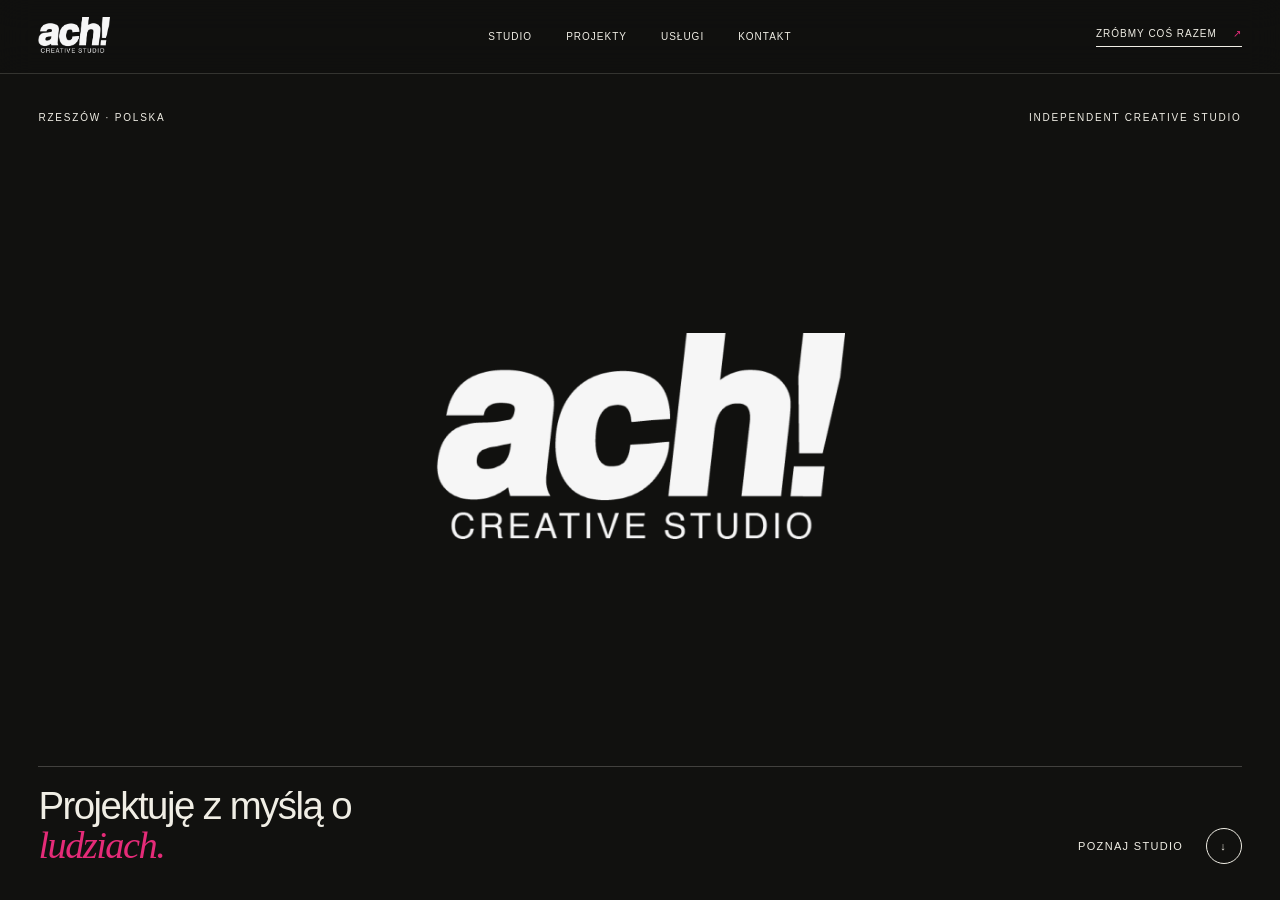
<file: index.html>
<!DOCTYPE html><html lang="pl"><head><meta charSet="utf-8"/><meta name="viewport" content="width=device-width, initial-scale=1"/><link rel="preload" href="/brand/ach-logo.png" as="image"/><link rel="preload" href="/portfolio/hero-irish-merch.jpg" as="image"/><link rel="preload" href="/portfolio/hero-irish-bar.jpg" as="image"/><link rel="preload" href="/portfolio/hero-irish-neon.jpg" as="image"/><link rel="preload" href="/portfolio/hero-irish-team.jpg" as="image"/><link rel="preload" href="/portfolio/hero-irish-fire.jpg" as="image"/><link rel="preload" href="/portfolio/hero-irish-garden.jpg" as="image"/><link rel="stylesheet" href="/_next/static/css/index.D3R-oo46.css" data-rsc-css-href="/_next/static/css/index.D3R-oo46.css" data-precedence="vite-rsc/importer-resources"/><title>ACH! Creative Studio — Branding, Print, Digital</title><meta name="description" content="Niezależne studio kreatywne z Rzeszowa. Branding, print, digital i social media projektowane z myślą o ludziach."/><link rel="shortcut icon" href="/favicon.svg"/><link rel="icon" href="/favicon.svg"/>
</head><body><main><nav class="nav" aria-label="Główna nawigacja"><a class="brand" href="#start" aria-label="ACH! Creative Studio — strona główna"><img src="/brand/ach-logo.png" alt="ACH! Creative Studio"/></a><div class="nav-links"><a href="#studio">Studio</a><a href="#projekty">Projekty</a><a href="#uslugi">Usługi</a><a href="#kontakt">Kontakt</a></div><a class="nav-cta" href="#kontakt">Zróbmy coś razem <span>↗</span></a></nav><section class="hero" id="start"><div class="hero-scenes"><div class="scene scene-1"><img src="/portfolio/hero-irish-merch.jpg" alt="Merch zaprojektowany dla Irish Pub"/></div><div class="scene scene-2"><img src="/portfolio/hero-irish-bar.jpg" alt="Bar Irish Pub podczas pracy"/></div><div class="scene scene-3"><img src="/portfolio/hero-irish-neon.jpg" alt="Wieczór w ogrodzie Irish Pub"/></div><div class="scene scene-4"><img src="/portfolio/hero-irish-team.jpg" alt="Zespół Irish Pub za barem"/></div><div class="scene scene-5"><img src="/portfolio/hero-irish-fire.jpg" alt="Dynamiczne ujęcie z kuchni Irish Pub"/></div><div class="scene scene-6"><img src="/portfolio/hero-irish-garden.jpg" alt="Ogród Irish Pub"/></div></div><div class="eyebrow"><span>Rzeszów · Polska</span><span>Independent creative studio</span></div><div class="hero-logo"><img src="/brand/ach-logo.png" alt="ACH! Creative Studio"/></div><div class="hero-bottom"><p>Projektuję z myślą<br/>o <em>ludziach.</em></p><a href="#studio" class="scroll-link">Poznaj studio <span>↓</span></a></div></section><section class="intro section" id="studio"><p class="section-label">O studio</p><div><h1>Pomagam markom znaleźć ich <em>własny język</em> — i zamienić go w wyrazisty design.</h1><p class="intro-note">ACH! to niezależne studio kreatywne. Łączę pomysł, strategię i formę, żeby tworzyć rzeczy piękne, użyteczne i prawdziwie Twoje.</p></div></section><section class="manifesto"><div class="ticker" aria-hidden="true"><span>BIG IDEAS · HUMAN TOUCH · BOLD DESIGN · </span><span>BIG IDEAS · HUMAN TOUCH · BOLD DESIGN · </span></div></section><section class="work section" id="projekty"><div class="section-heading"><div><p class="section-label">Wybrane realizacje</p><p class="section-subtitle">Branding, fotografia i komunikacja stworzone dla marek, z którymi pracuję.</p></div><p class="section-count">(03)</p></div><div class="catalogue-bar"><span class="catalogue-dot"><i></i><i></i><i></i></span><p>Katalog projektów</p><p>Przesuń, żeby oglądać <b>→</b></p></div><div class="projects"><a class="project" href="/projects/irish-summertime" aria-label="Zobacz galerię projektu Irish Pub — Summertime"><div class="project-art"><img src="/portfolio/hero-irish-merch.jpg" alt="Irish Pub — Summertime — realizacja ACH Creative Studio" loading="lazy"/></div><div class="project-meta"><h2>Irish Pub — Summertime</h2><p>Art direction · Merch · Social media</p><span>Galeria ↗</span></div></a><a class="project" href="/projects/croccante" aria-label="Zobacz galerię projektu Croccante"><div class="project-art"><img src="/portfolio/croccante-cover.jpg" alt="Croccante — realizacja ACH Creative Studio" loading="lazy"/></div><div class="project-meta"><h2>Croccante</h2><p>Branding · Social media · Foto</p><span>Galeria ↗</span></div></a><a class="project" href="/projects/irish-social" aria-label="Zobacz galerię projektu Irish Pub — Social"><div class="project-art"><img src="/portfolio/hero-irish-neon.jpg" alt="Irish Pub — Social — realizacja ACH Creative Studio" loading="lazy"/></div><div class="project-meta"><h2>Irish Pub — Social</h2><p>Fotografia · Content · Creative direction</p><span>Galeria ↗</span></div></a></div></section><section class="services section" id="uslugi"><div class="services-head"><p class="section-label">Co mogę dla Ciebie zrobić</p><h2>Od pierwszej myśli<br/>do ostatniego <em>detalu.</em></h2></div><div class="services-list"><article class="service"><span>01</span><h3>Branding</h3><p>Strategiczne identyfikacje, które mają charakter i dobrze pracują na markę.</p></article><article class="service"><span>02</span><h3>Print</h3><p>Materiały drukowane dopracowane od pierwszego szkicu aż po produkcję.</p></article><article class="service"><span>03</span><h3>Digital</h3><p>Strony i komunikacja cyfrowa, które są proste, czytelne i zapamiętywalne.</p></article><article class="service"><span>04</span><h3>Social media</h3><p>Spójne systemy wizualne, dzięki którym marka mówi własnym głosem.</p></article></div></section><footer id="kontakt"><div class="footer-top"><p>Masz pomysł?</p><span>Porozmawiajmy.</span></div><h2 class="contact-heading">Zróbmy coś<br/><em>fajnego.</em></h2><div class="contact-grid"><form class="contact-form" action="https://formsubmit.co/kontakt@achcreativestudio.pl" method="POST"><input type="hidden" name="_subject" value="Nowe zapytanie ze strony ACH! Creative Studio"/><input type="hidden" name="_template" value="table"/><input class="form-honey" type="text" tabindex="-1" autoComplete="off" name="_honey"/><label><span>Imię / firma</span><input type="text" autoComplete="name" placeholder="Jak mam się do Ciebie zwracać?" required="" name="name"/></label><label><span>E-mail</span><input type="email" autoComplete="email" placeholder="twój@email.pl" required="" name="email"/></label><div class="form-row"><label><span>Rodzaj projektu</span><select name="project"><option value="" disabled="" selected="">Wybierz</option><option>Branding</option><option>Print</option><option>Digital</option><option>Social media</option><option>Inny</option></select></label><label><span>Orientacyjny budżet</span><select name="budget"><option value="" disabled="" selected="">Wybierz</option><option>do 5 tys. zł</option><option>5–10 tys. zł</option><option>10–20 tys. zł</option><option>powyżej 20 tys. zł</option><option>Jeszcze nie wiem</option></select></label></div><label><span>Wiadomość</span><textarea name="message" rows="5" placeholder="Napisz kilka słów o projekcie, terminie i tym, czego potrzebujesz." required=""></textarea></label><div class="form-submit"><p>Odpowiem najszybciej, jak to możliwe.</p><button type="submit">Wyślij zapytanie <span>↗</span></button></div></form><aside class="contact-direct"><p class="section-label">Wolisz bezpośrednio?</p><a href="mailto:kontakt@achcreativestudio.pl">kontakt@achcreativestudio.pl</a><a href="https://www.instagram.com/achcreativestudio/" target="_blank" rel="noreferrer">Instagram ↗</a><p>Rzeszów · współpraca w całej Polsce</p></aside></div><div class="footer-bottom"><p>ACH! Creative Studio</p><p>Rzeszów, Polska</p><a href="https://www.instagram.com/achcreativestudio/" target="_blank" rel="noreferrer">Instagram ↗</a><p>© 2026</p></div></footer></main><script src="/cms-site.js"></script><script src="/cms-projects.js"></script></body></html>
</file>
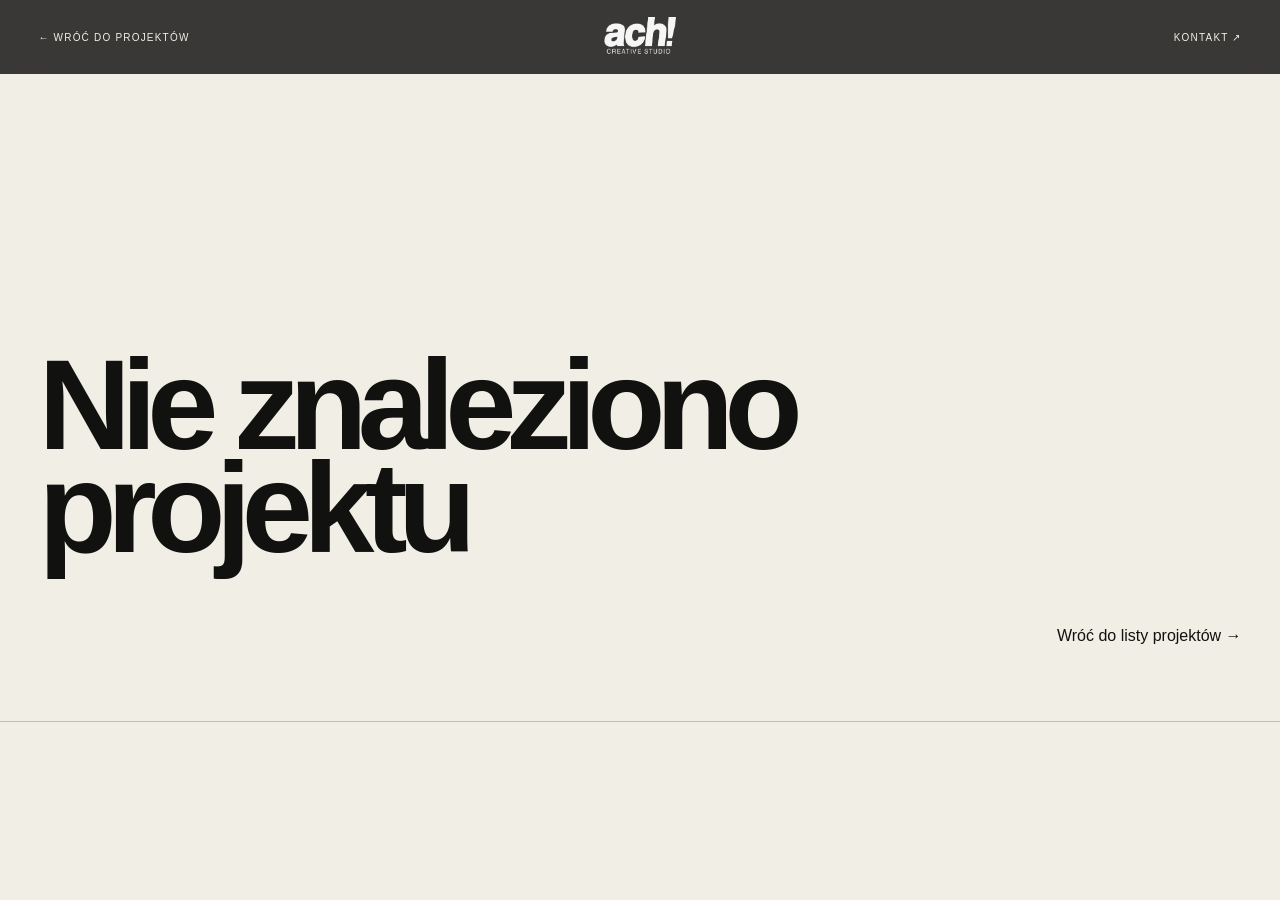
<file: project/index.html>
<!DOCTYPE html>
<html lang="pl"><head><meta charset="utf-8"><meta name="viewport" content="width=device-width,initial-scale=1"><title>Projekt — ACH! Creative Studio</title><meta name="description" content="Galeria projektu ACH! Creative Studio"><link rel="icon" href="/favicon.svg"><link rel="stylesheet" href="/_next/static/css/index.D3R-oo46.css"></head>
<body><main class="gallery-page"><nav class="gallery-nav"><a href="/#projekty">← Wróć do projektów</a><a class="gallery-brand" href="/" aria-label="ACH! Creative Studio — strona główna"><img src="/brand/ach-logo.png" alt="ACH! Creative Studio"></a><a href="/#kontakt">Kontakt ↗</a></nav><header class="gallery-hero"><p id="project-type"></p><h1 id="project-title">Projekt</h1><p class="gallery-intro" id="project-intro"></p></header><section class="gallery-grid" id="project-gallery" aria-label="Galeria projektu"></section><footer class="gallery-footer"><a href="/#projekty">← Wszystkie projekty</a><a href="/#kontakt">Zróbmy coś fajnego ↗</a></footer></main><script src="/project/project.js"></script></body></html>
</file>
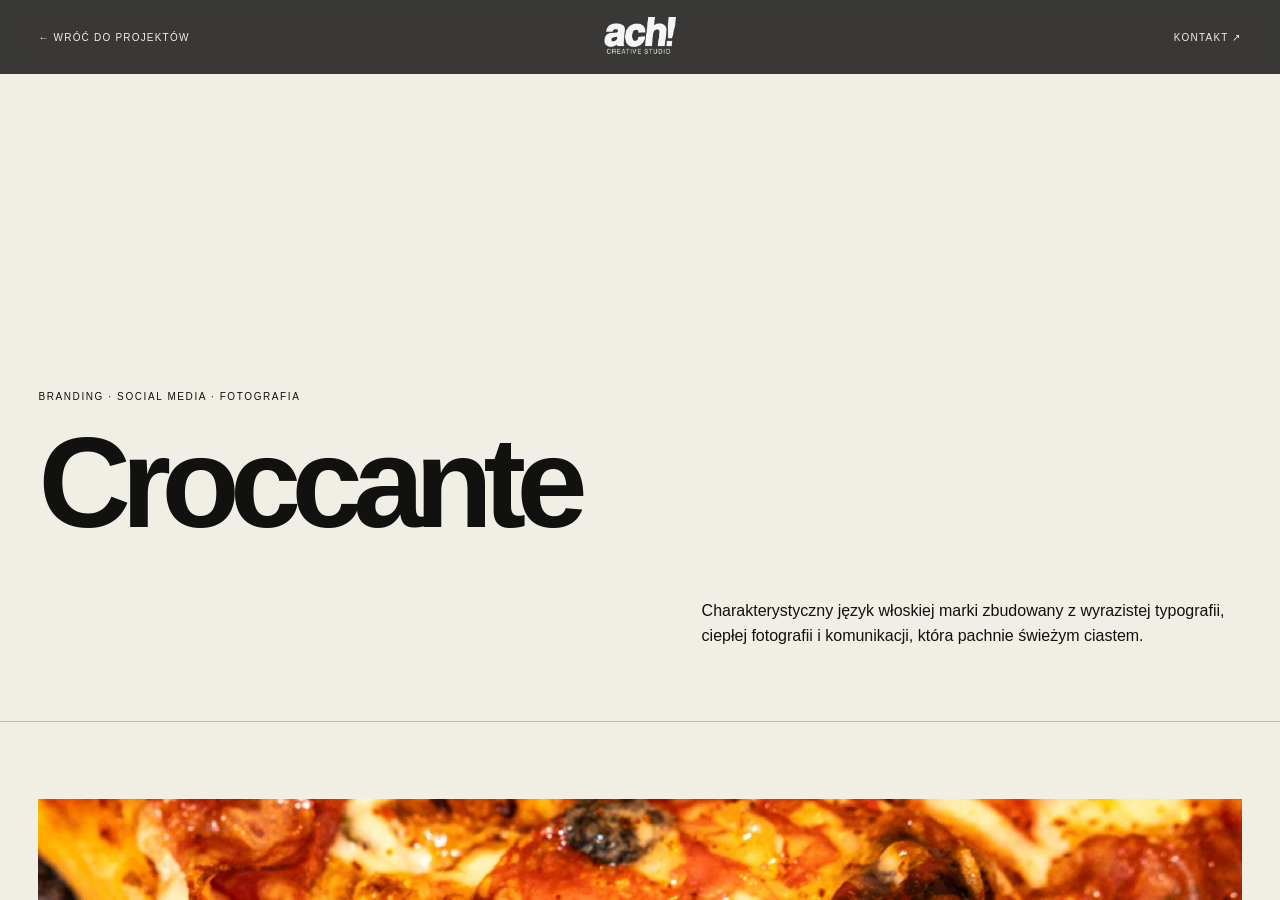
<file: projects/croccante/index.html>
<!DOCTYPE html><html lang="pl"><head><meta charSet="utf-8"/><meta name="viewport" content="width=device-width, initial-scale=1"/><link rel="preload" href="/brand/ach-logo.png" as="image"/><link rel="preload" href="/portfolio/croccante-cover.jpg" as="image"/><link rel="preload" href="/portfolio/croccante-process-01.jpg" as="image"/><link rel="stylesheet" href="/_next/static/css/index.D3R-oo46.css" data-rsc-css-href="/_next/static/css/index.D3R-oo46.css" data-precedence="vite-rsc/importer-resources"/><title>ACH! Creative Studio — Branding, Print, Digital</title><meta name="description" content="Niezależne studio kreatywne z Rzeszowa. Branding, print, digital i social media projektowane z myślą o ludziach."/><link rel="shortcut icon" href="/favicon.svg"/><link rel="icon" href="/favicon.svg"/>
</head><body><main class="gallery-page"><nav class="gallery-nav"><a href="/#projekty">← Wróć do projektów</a><a class="gallery-brand" href="/" aria-label="ACH! Creative Studio — strona główna"><img src="/brand/ach-logo.png" alt="ACH! Creative Studio"/></a><a href="/#kontakt">Kontakt ↗</a></nav><header class="gallery-hero"><p>Branding · Social media · Fotografia</p><h1>Croccante</h1><p class="gallery-intro">Charakterystyczny język włoskiej marki zbudowany z wyrazistej typografii, ciepłej fotografii i komunikacji, która pachnie świeżym ciastem.</p></header><section class="gallery-grid" aria-label="Galeria projektu Croccante"><figure class="gallery-wide"><img src="/portfolio/croccante-cover.jpg" alt="Projekt komunikacji wizualnej Croccante" loading="eager"/><figcaption>0<!-- -->1<!-- --> / <!-- -->04</figcaption></figure><figure class=""><img src="/portfolio/croccante-process-01.jpg" alt="Proces przygotowania pizzy Croccante" loading="eager"/><figcaption>0<!-- -->2<!-- --> / <!-- -->04</figcaption></figure><figure class=""><img src="/portfolio/croccante-process-02.jpg" alt="Materiały marki Croccante" loading="lazy"/><figcaption>0<!-- -->3<!-- --> / <!-- -->04</figcaption></figure><figure class=""><img src="/portfolio/croccante-process-03.jpg" alt="Detal pracy nad pizzą Croccante" loading="lazy"/><figcaption>0<!-- -->4<!-- --> / <!-- -->04</figcaption></figure></section><footer class="gallery-footer"><a href="/#projekty">← Wszystkie projekty</a><a href="/#kontakt">Zróbmy coś fajnego ↗</a></footer></main></body></html>
</file>
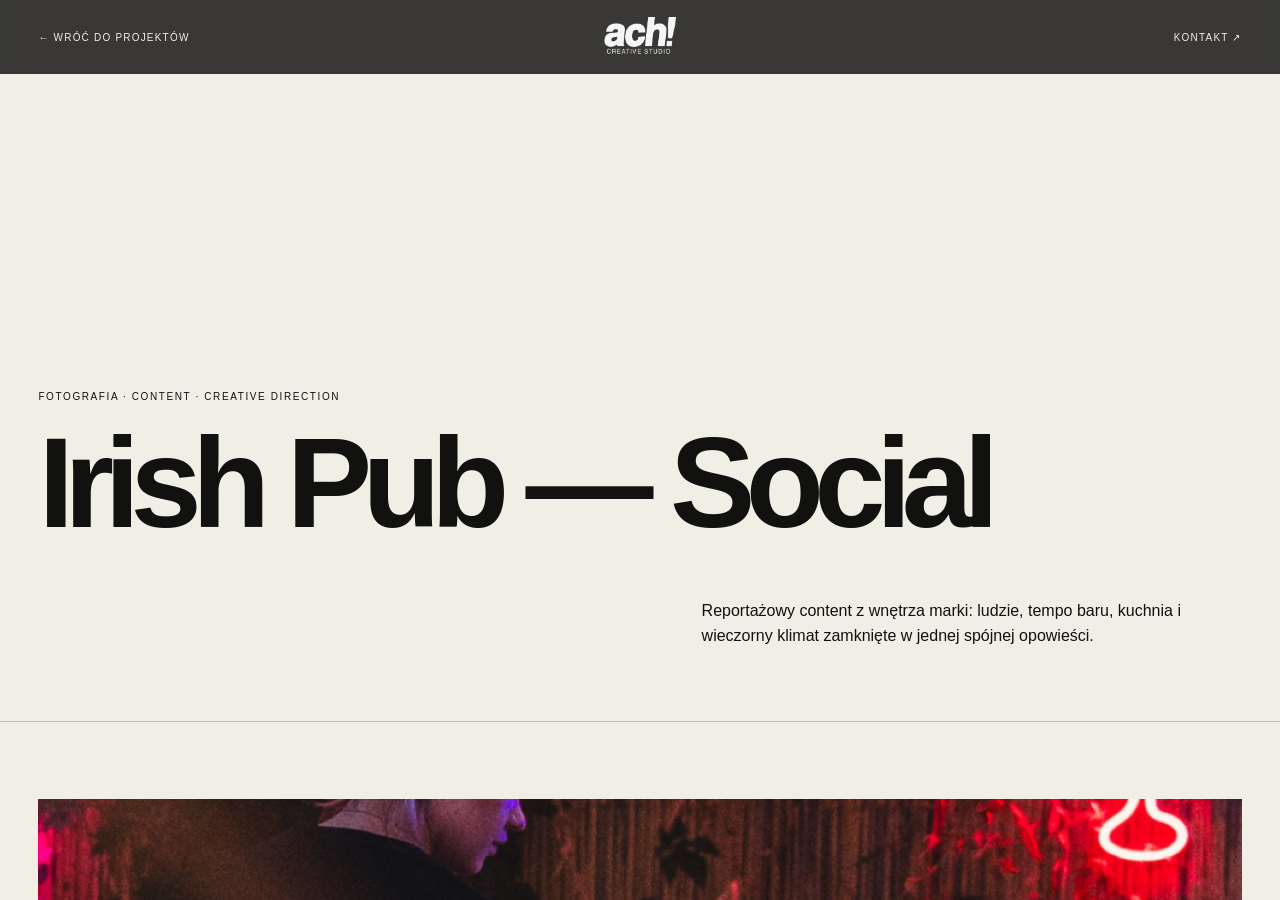
<file: projects/irish-social/index.html>
<!DOCTYPE html><html lang="pl"><head><meta charSet="utf-8"/><meta name="viewport" content="width=device-width, initial-scale=1"/><link rel="preload" href="/brand/ach-logo.png" as="image"/><link rel="preload" href="/portfolio/hero-irish-neon.jpg" as="image"/><link rel="preload" href="/portfolio/hero-irish-bar.jpg" as="image"/><link rel="stylesheet" href="/_next/static/css/index.D3R-oo46.css" data-rsc-css-href="/_next/static/css/index.D3R-oo46.css" data-precedence="vite-rsc/importer-resources"/><title>ACH! Creative Studio — Branding, Print, Digital</title><meta name="description" content="Niezależne studio kreatywne z Rzeszowa. Branding, print, digital i social media projektowane z myślą o ludziach."/><link rel="shortcut icon" href="/favicon.svg"/><link rel="icon" href="/favicon.svg"/>
</head><body><main class="gallery-page"><nav class="gallery-nav"><a href="/#projekty">← Wróć do projektów</a><a class="gallery-brand" href="/" aria-label="ACH! Creative Studio — strona główna"><img src="/brand/ach-logo.png" alt="ACH! Creative Studio"/></a><a href="/#kontakt">Kontakt ↗</a></nav><header class="gallery-hero"><p>Fotografia · Content · Creative direction</p><h1>Irish Pub — Social</h1><p class="gallery-intro">Reportażowy content z wnętrza marki: ludzie, tempo baru, kuchnia i wieczorny klimat zamknięte w jednej spójnej opowieści.</p></header><section class="gallery-grid" aria-label="Galeria projektu Irish Pub — Social"><figure class="gallery-wide"><img src="/portfolio/hero-irish-neon.jpg" alt="Wieczór w ogrodzie Irish Pub" loading="eager"/><figcaption>0<!-- -->1<!-- --> / <!-- -->06</figcaption></figure><figure class=""><img src="/portfolio/hero-irish-bar.jpg" alt="Przygotowanie drinków za barem Irish Pub" loading="eager"/><figcaption>0<!-- -->2<!-- --> / <!-- -->06</figcaption></figure><figure class=""><img src="/portfolio/hero-irish-team.jpg" alt="Zespół Irish Pub podczas pracy" loading="lazy"/><figcaption>0<!-- -->3<!-- --> / <!-- -->06</figcaption></figure><figure class=""><img src="/portfolio/hero-irish-fire.jpg" alt="Dynamiczne ujęcie z kuchni Irish Pub" loading="lazy"/><figcaption>0<!-- -->4<!-- --> / <!-- -->06</figcaption></figure><figure class=""><img src="/portfolio/hero-irish-garden.jpg" alt="Goście w ogrodzie Irish Pub" loading="lazy"/><figcaption>0<!-- -->5<!-- --> / <!-- -->06</figcaption></figure><figure class="gallery-wide"><img src="/portfolio/hero-irish-merch.jpg" alt="Merch Irish Pub w naturalnym użyciu" loading="lazy"/><figcaption>0<!-- -->6<!-- --> / <!-- -->06</figcaption></figure></section><footer class="gallery-footer"><a href="/#projekty">← Wszystkie projekty</a><a href="/#kontakt">Zróbmy coś fajnego ↗</a></footer></main></body></html>
</file>
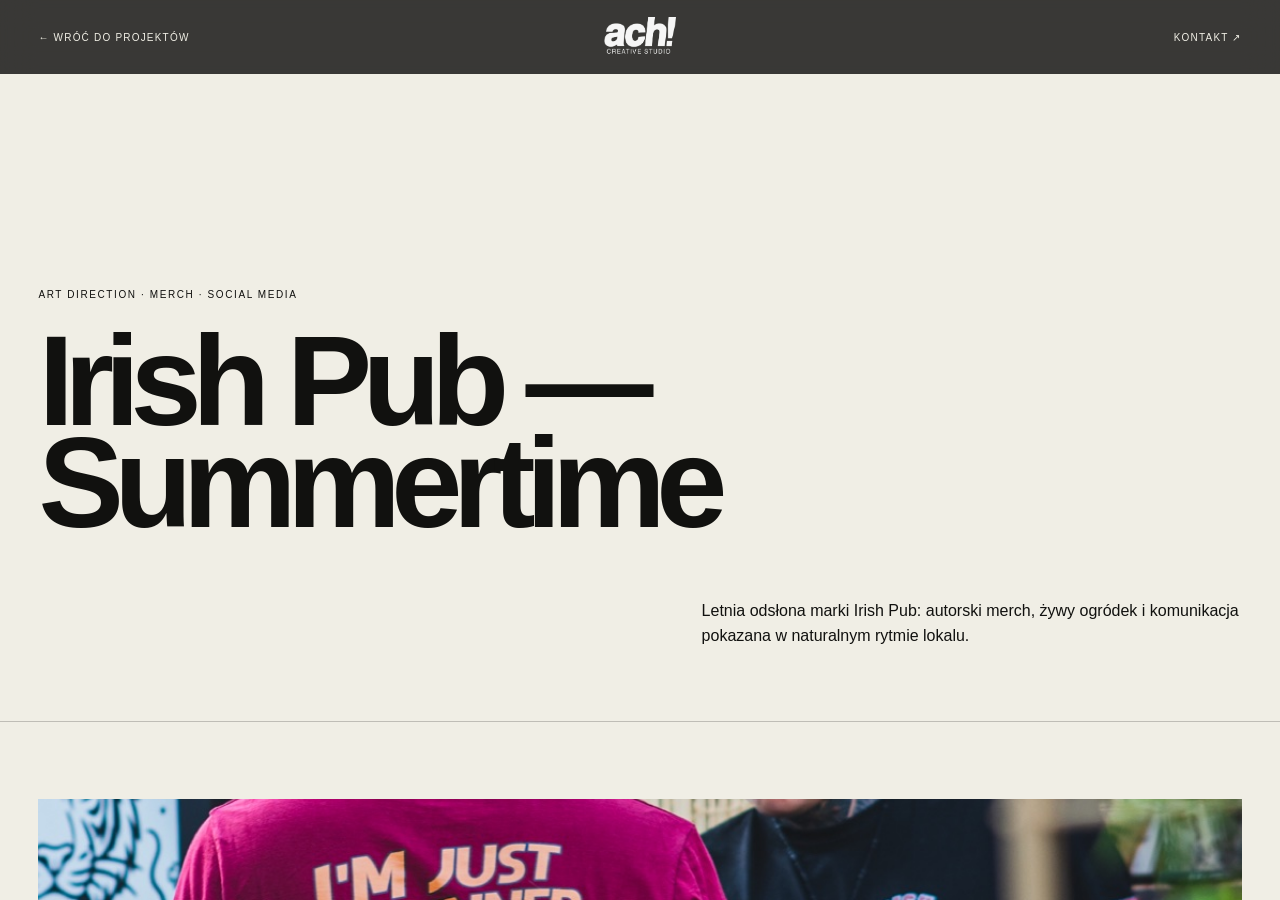
<file: projects/irish-summertime/index.html>
<!DOCTYPE html><html lang="pl"><head><meta charSet="utf-8"/><meta name="viewport" content="width=device-width, initial-scale=1"/><link rel="preload" href="/brand/ach-logo.png" as="image"/><link rel="preload" href="/portfolio/hero-irish-merch.jpg" as="image"/><link rel="preload" href="/portfolio/irish-cover.jpg" as="image"/><link rel="stylesheet" href="/_next/static/css/index.D3R-oo46.css" data-rsc-css-href="/_next/static/css/index.D3R-oo46.css" data-precedence="vite-rsc/importer-resources"/><title>ACH! Creative Studio — Branding, Print, Digital</title><meta name="description" content="Niezależne studio kreatywne z Rzeszowa. Branding, print, digital i social media projektowane z myślą o ludziach."/><link rel="shortcut icon" href="/favicon.svg"/><link rel="icon" href="/favicon.svg"/>
</head><body><main class="gallery-page"><nav class="gallery-nav"><a href="/#projekty">← Wróć do projektów</a><a class="gallery-brand" href="/" aria-label="ACH! Creative Studio — strona główna"><img src="/brand/ach-logo.png" alt="ACH! Creative Studio"/></a><a href="/#kontakt">Kontakt ↗</a></nav><header class="gallery-hero"><p>Art direction · Merch · Social media</p><h1>Irish Pub — Summertime</h1><p class="gallery-intro">Letnia odsłona marki Irish Pub: autorski merch, żywy ogródek i komunikacja pokazana w naturalnym rytmie lokalu.</p></header><section class="gallery-grid" aria-label="Galeria projektu Irish Pub — Summertime"><figure class="gallery-wide"><img src="/portfolio/hero-irish-merch.jpg" alt="Koszulka Irish Pub z autorską ilustracją" loading="eager"/><figcaption>0<!-- -->1<!-- --> / <!-- -->06</figcaption></figure><figure class=""><img src="/portfolio/irish-cover.jpg" alt="Sesja letniej kolekcji Irish Pub" loading="eager"/><figcaption>0<!-- -->2<!-- --> / <!-- -->06</figcaption></figure><figure class=""><img src="/portfolio/irish-detail.jpg" alt="Detal nadruku na koszulce Irish Pub" loading="lazy"/><figcaption>0<!-- -->3<!-- --> / <!-- -->06</figcaption></figure><figure class=""><img src="/portfolio/hero-irish-garden.jpg" alt="Ogródek Irish Pub" loading="lazy"/><figcaption>0<!-- -->4<!-- --> / <!-- -->06</figcaption></figure><figure class=""><img src="/portfolio/irish-staff.jpg" alt="Zespół Irish Pub w zaprojektowanym merchu" loading="lazy"/><figcaption>0<!-- -->5<!-- --> / <!-- -->06</figcaption></figure><figure class="gallery-wide"><img src="/portfolio/hero-irish-neon.jpg" alt="Wieczorna atmosfera Irish Pub" loading="lazy"/><figcaption>0<!-- -->6<!-- --> / <!-- -->06</figcaption></figure></section><footer class="gallery-footer"><a href="/#projekty">← Wszystkie projekty</a><a href="/#kontakt">Zróbmy coś fajnego ↗</a></footer></main></body></html>
</file>
<file: _next/static/css/index.D3R-oo46.css>
/*! tailwindcss v4.2.1 | MIT License | https://tailwindcss.com */
@layer theme{:root,:host{--font-sans:ui-sans-serif, system-ui, sans-serif, "Apple Color Emoji", "Segoe UI Emoji", "Segoe UI Symbol", "Noto Color Emoji";--font-mono:ui-monospace, SFMono-Regular, Menlo, Monaco, Consolas, "Liberation Mono", "Courier New", monospace;--spacing:.25rem;--default-font-family:var(--font-sans);--default-mono-font-family:var(--font-mono)}}@layer base{*,:after,:before{box-sizing:border-box;border:0 solid;margin:0;padding:0}::backdrop{box-sizing:border-box;border:0 solid;margin:0;padding:0}::file-selector-button{box-sizing:border-box;border:0 solid;margin:0;padding:0}html,:host{-webkit-text-size-adjust:100%;tab-size:4;line-height:1.5;font-family:var(--default-font-family,ui-sans-serif, system-ui, sans-serif, "Apple Color Emoji", "Segoe UI Emoji", "Segoe UI Symbol", "Noto Color Emoji");font-feature-settings:var(--default-font-feature-settings,normal);font-variation-settings:var(--default-font-variation-settings,normal);-webkit-tap-highlight-color:transparent}hr{height:0;color:inherit;border-top-width:1px}abbr:where([title]){-webkit-text-decoration:underline dotted;text-decoration:underline dotted}h1,h2,h3,h4,h5,h6{font-size:inherit;font-weight:inherit}a{color:inherit;-webkit-text-decoration:inherit;-webkit-text-decoration:inherit;-webkit-text-decoration:inherit;-webkit-text-decoration:inherit;text-decoration:inherit}b,strong{font-weight:bolder}code,kbd,samp,pre{font-family:var(--default-mono-font-family,ui-monospace, SFMono-Regular, Menlo, Monaco, Consolas, "Liberation Mono", "Courier New", monospace);font-feature-settings:var(--default-mono-font-feature-settings,normal);font-variation-settings:var(--default-mono-font-variation-settings,normal);font-size:1em}small{font-size:80%}sub,sup{vertical-align:baseline;font-size:75%;line-height:0;position:relative}sub{bottom:-.25em}sup{top:-.5em}table{text-indent:0;border-color:inherit;border-collapse:collapse}:-moz-focusring{outline:auto}progress{vertical-align:baseline}summary{display:list-item}ol,ul,menu{list-style:none}img,svg,video,canvas,audio,iframe,embed,object{vertical-align:middle;display:block}img,video{max-width:100%;height:auto}button,input,select,optgroup,textarea{font:inherit;font-feature-settings:inherit;font-variation-settings:inherit;letter-spacing:inherit;color:inherit;opacity:1;background-color:#0000;border-radius:0}::file-selector-button{font:inherit;font-feature-settings:inherit;font-variation-settings:inherit;letter-spacing:inherit;color:inherit;opacity:1;background-color:#0000;border-radius:0}:where(select:is([multiple],[size])) optgroup{font-weight:bolder}:where(select:is([multiple],[size])) optgroup option{padding-inline-start:20px}::file-selector-button{margin-inline-end:4px}::placeholder{opacity:1}@supports (not ((-webkit-appearance:-apple-pay-button))) or (contain-intrinsic-size:1px){::placeholder{color:currentColor}@supports (color:color-mix(in lab, red, red)){::placeholder{color:color-mix(in oklab, currentcolor 50%, transparent)}}}textarea{resize:vertical}::-webkit-search-decoration{-webkit-appearance:none}::-webkit-date-and-time-value{min-height:1lh;text-align:inherit}::-webkit-datetime-edit{display:inline-flex}::-webkit-datetime-edit-fields-wrapper{padding:0}::-webkit-datetime-edit{padding-block:0}::-webkit-datetime-edit-year-field{padding-block:0}::-webkit-datetime-edit-month-field{padding-block:0}::-webkit-datetime-edit-day-field{padding-block:0}::-webkit-datetime-edit-hour-field{padding-block:0}::-webkit-datetime-edit-minute-field{padding-block:0}::-webkit-datetime-edit-second-field{padding-block:0}::-webkit-datetime-edit-millisecond-field{padding-block:0}::-webkit-datetime-edit-meridiem-field{padding-block:0}::-webkit-calendar-picker-indicator{line-height:1}:-moz-ui-invalid{box-shadow:none}button,input:where([type=button],[type=reset],[type=submit]){-webkit-appearance:button;appearance:button}::file-selector-button{-webkit-appearance:button;appearance:button}::-webkit-inner-spin-button{height:auto}::-webkit-outer-spin-button{height:auto}[hidden]:where(:not([hidden=until-found])){display:none!important}}@layer components;@layer utilities{.relative{position:relative}.start{inset-inline-start:var(--spacing)}.hidden{display:none}.table{display:table}}:root{--ink:#11110f;--paper:#f0eee5;--pink:#e52b78;--line:#11110f38}*{box-sizing:border-box}html,body{height:100%;overflow:hidden}html{scroll-behavior:auto}body{background:var(--paper);color:var(--ink);margin:0;font-family:Arial,Helvetica,sans-serif}main{scroll-behavior:smooth;scroll-snap-type:y mandatory;overscroll-behavior-y:contain;-webkit-overflow-scrolling:touch;height:100dvh;scroll-padding:0;overflow:hidden auto}.hero,.intro,.work,.services,footer{scroll-snap-align:start;scroll-snap-stop:always;min-height:100dvh}a{color:inherit;text-decoration:none}::selection{background:var(--pink);color:#fff}.nav{height:74px;color:var(--paper);-webkit-backdrop-filter:blur(16px)saturate(1.25);backdrop-filter:blur(16px)saturate(1.25);text-transform:uppercase;letter-spacing:.1em;z-index:20;background:#11110fb3;border-bottom:1px solid #f0eee529;grid-template-columns:1fr auto 1fr;align-items:center;width:100%;padding:0 3vw;font-size:10px;display:grid;position:fixed;top:0}.brand{justify-self:start;width:72px;line-height:0;display:block}.brand img{width:100%;height:auto;display:block}.nav-links{gap:34px;display:flex}.nav-links a,.nav-cta{transition:color .2s}.nav-links a:hover,.nav-cta:hover{color:var(--pink)}.nav-cta{border-bottom:1px solid;justify-self:end;padding-bottom:5px}.nav-cta span{color:var(--pink);margin-left:12px}.hero{background:var(--ink);width:100%;min-height:100svh;color:var(--paper);isolation:isolate;flex-direction:column;justify-content:space-between;padding:110px 3vw 4vh;display:flex;position:relative;overflow:hidden}.hero:after{content:"";z-index:-1;background:linear-gradient(#11110f14,#11110f8f);position:absolute;inset:0}.hero-scenes,.scene{z-index:-2;position:absolute;inset:0}.scene{opacity:0;animation:3.6s step-end infinite both hero-cut;overflow:hidden}.scene img{object-fit:cover;filter:saturate(.92)contrast(1.06);width:100%;height:100%;animation:3.6s ease-out infinite frame-push;display:block}.scene-1 img,.scene-3 img,.scene-5 img{object-position:center 56%}.scene-6 img{object-position:center 35%}.scene-2,.scene-2 img{animation-delay:.6s}.scene-3,.scene-3 img{animation-delay:1.2s}.scene-4,.scene-4 img{animation-delay:1.8s}.scene-5,.scene-5 img{animation-delay:2.4s}.scene-6,.scene-6 img{animation-delay:3s}.eyebrow{letter-spacing:.18em;text-transform:uppercase;justify-content:space-between;font-size:10px;display:flex}.hero-logo{z-index:1;filter:drop-shadow(0 10px 28px #00000047);align-self:center;width:min(32vw,430px);line-height:0;animation:1.15s cubic-bezier(.2,.75,.2,1) .15s both logo-in}.hero-logo img{width:100%;height:auto;display:block}.hero-bottom{z-index:1;border-top:1px solid #f0eee538;justify-content:space-between;align-items:end;padding-top:20px;display:flex;position:relative}.hero-bottom p{letter-spacing:-.04em;margin:0;font-size:clamp(25px,3vw,48px);line-height:1}em{font-family:Georgia,serif;font-weight:400}.hero-bottom em{color:var(--pink)}.scroll-link{text-transform:uppercase;letter-spacing:.12em;font-size:11px}.scroll-link span{border:1px solid;border-radius:50%;place-items:center;width:36px;height:36px;margin-left:18px;display:inline-grid}.section{padding:130px 3vw}.section-label{text-transform:uppercase;letter-spacing:.18em;margin:0;font-size:10px}.intro{grid-template-columns:1fr 3fr;align-content:center;gap:5vw;min-height:100svh;display:grid}.intro h1{letter-spacing:-.055em;max-width:1150px;margin:0;font-size:clamp(44px,6.4vw,104px);font-weight:500;line-height:.95}.intro h1 em{color:var(--pink)}.intro-note{max-width:450px;margin:70px 0 0 48%;font-size:16px;line-height:1.55}.manifesto{background:var(--pink);color:var(--paper);padding:32px 0;overflow:hidden;transform:rotate(-1.5deg)scale(1.02)}.ticker{white-space:nowrap;letter-spacing:-.05em;font-size:clamp(36px,5vw,76px);font-weight:900;display:flex}.ticker span{padding-right:.25em;animation:18s linear infinite ticker-run}.section-heading{border-bottom:1px solid var(--line);justify-content:space-between;margin-bottom:28px;padding-bottom:20px;display:flex}.section-subtitle{color:#11110f94;max-width:440px;margin:10px 0 0;font-size:13px;line-height:1.45}.section-count{margin:0;font-size:10px}.work{padding-left:0;padding-right:0;overflow:hidden}.work>.section-heading{margin-left:3vw;margin-right:3vw}.catalogue-bar{z-index:5;-webkit-backdrop-filter:blur(18px)saturate(1.3);backdrop-filter:blur(18px)saturate(1.3);text-transform:uppercase;letter-spacing:.12em;background:#f0eee5b8;border:1px solid #ffffff8c;border-radius:32px;grid-template-columns:30px 1fr auto;align-items:center;gap:14px;width:min(560px,100% - 36px);min-height:64px;margin:0 auto -82px;padding:0 22px;font-size:10px;display:grid;position:sticky;top:18px;box-shadow:0 12px 40px #11110f1f,inset 0 1px #ffffffb3}.catalogue-bar p{margin:0}.catalogue-bar p:last-child{color:#11110f8c}.catalogue-bar b{color:var(--pink);margin-left:8px;font-size:17px}.catalogue-dot{gap:3px;display:flex}.catalogue-dot i{background:var(--ink);border-radius:50%;width:4px;height:4px;display:block}.projects{scroll-snap-type:x mandatory;scrollbar-width:thin;scrollbar-color:var(--pink) transparent;overscroll-behavior-x:contain;gap:clamp(14px,2vw,30px);padding:110px max(3vw,50vw - 660px) 24px;display:flex;overflow-x:auto}.project{scroll-snap-align:start;flex:0 0 min(48vw,660px)}.project-art{aspect-ratio:4/5;background:#d8d4c8;border-radius:2px;place-items:center;width:100%;display:grid;overflow:hidden}.project-art img{object-fit:cover;width:100%;height:100%;transition:transform .8s cubic-bezier(.2,.75,.2,1),filter .5s;display:block}.project:nth-child(4) .project-art img{object-position:center top}.project:hover .project-art img{filter:saturate(1.06);transform:scale(1.035)}.project:hover .project-meta span{color:var(--pink)}.project-meta{grid-template-columns:1fr auto auto;align-items:center;gap:24px;padding:18px 2px 25px;display:grid}.project-meta h2{margin:0;font-size:18px;font-weight:500}.project-meta p,.project-meta span{text-transform:uppercase;letter-spacing:.12em;margin:0;font-size:10px}.services{background:var(--ink);color:var(--paper)}.services-head{grid-template-columns:1fr 3fr;gap:5vw;margin-bottom:90px;display:grid}.services-head h2{letter-spacing:-.055em;margin:0;font-size:clamp(48px,6vw,96px);font-weight:500;line-height:.95}.services-head em{color:var(--pink)}.services-list{border-top:1px solid #f0eee54d}.service{border-bottom:1px solid #f0eee54d;grid-template-columns:70px 1.5fr 1fr;align-items:center;gap:20px;padding:35px 0;display:grid}.service>span{color:var(--pink);font-size:10px}.service h3{letter-spacing:-.04em;margin:0;font-size:clamp(28px,4vw,58px);font-weight:400}.service p{color:#f0eee5a1;max-width:400px;margin:0;line-height:1.5}footer{background:var(--pink);padding:110px 3vw 35px}.footer-top{text-transform:uppercase;letter-spacing:.14em;justify-content:space-between;font-size:12px;display:flex}.footer-top p{margin:0}.contact-heading{letter-spacing:-.075em;margin:80px 0 90px;font-size:clamp(70px,11vw,175px);font-weight:600;line-height:.78}.contact-heading em{color:var(--paper)}.contact-grid{grid-template-columns:minmax(0,2.2fr) minmax(260px,.8fr);gap:8vw;padding:0 0 110px;display:grid}.contact-form{gap:34px;display:grid}.contact-form label{gap:10px;display:grid}.contact-form label>span{text-transform:uppercase;letter-spacing:.14em;font-size:10px}.contact-form input,.contact-form select,.contact-form textarea{width:100%;color:var(--ink);font:inherit;background:0 0;border:0;border-bottom:1px solid #11110f8c;border-radius:0;outline:none;padding:12px 0 14px;font-size:18px;transition:border-color .2s,background-color .2s}.contact-form textarea{resize:vertical;min-height:130px}.contact-form input::placeholder,.contact-form textarea::placeholder{color:#11110f75}.contact-form input:focus,.contact-form select:focus,.contact-form textarea:focus{border-color:var(--paper)}.form-row{grid-template-columns:1fr 1fr;gap:30px;display:grid}.form-honey{opacity:0!important;width:1px!important;height:1px!important;position:absolute!important;left:-9999px!important}.form-submit{justify-content:space-between;align-items:center;gap:30px;display:flex}.form-submit p{margin:0;font-size:12px}.form-submit button{border:1px solid var(--ink);background:var(--ink);color:var(--paper);font:inherit;text-transform:uppercase;letter-spacing:.1em;cursor:pointer;border-radius:999px;padding:18px 24px;font-size:11px;transition:background .2s,color .2s,transform .2s}.form-submit button:hover{background:var(--paper);color:var(--ink);transform:translateY(-2px)}.form-submit button span{margin-left:20px}.contact-direct{flex-direction:column;align-items:flex-start;gap:18px;padding-top:4px;display:flex}.contact-direct>a{overflow-wrap:anywhere;border-bottom:1px solid;font-size:clamp(18px,2vw,28px)}.contact-direct>p:last-child{margin-top:auto;font-size:12px;line-height:1.5}.footer-bottom{text-transform:uppercase;letter-spacing:.1em;grid-template-columns:2fr 1fr 1fr auto;gap:24px;font-size:10px;display:grid}.footer-bottom p{margin:0}.gallery-page{scroll-snap-type:none;background:var(--paper);height:100dvh;overflow-y:auto}.gallery-nav{z-index:20;min-height:74px;color:var(--paper);-webkit-backdrop-filter:blur(16px);backdrop-filter:blur(16px);letter-spacing:.12em;text-transform:uppercase;background:#11110fd1;grid-template-columns:1fr auto 1fr;align-items:center;padding:0 3vw;font-size:10px;display:grid;position:sticky;top:0}.gallery-nav>a:last-child{justify-self:end}.gallery-brand{width:72px;line-height:0}.gallery-brand img{width:100%;display:block}.gallery-hero{border-bottom:1px solid var(--line);flex-direction:column;justify-content:flex-end;min-height:72svh;padding:12vh 3vw 8vh;display:flex}.gallery-hero>p:first-child{letter-spacing:.16em;text-transform:uppercase;margin:0 0 28px;font-size:10px}.gallery-hero h1{letter-spacing:-.075em;max-width:1200px;margin:0;font-size:clamp(64px,10vw,170px);font-weight:600;line-height:.8}.gallery-intro{max-width:540px;margin:65px 0 0 auto;font-size:16px;line-height:1.55}.gallery-grid{grid-template-columns:repeat(2,minmax(0,1fr));gap:5vw 2vw;padding:6vw 3vw 10vw;display:grid}.gallery-grid figure{margin:0}.gallery-grid figure:nth-child(2n){margin-top:10vw}.gallery-grid .gallery-wide{grid-column:1/-1;margin-top:0}.gallery-grid img{object-fit:cover;background:#d8d4c8;width:100%;height:auto;max-height:92svh;display:block}.gallery-grid .gallery-wide img{object-fit:cover;width:100%;height:82svh}.gallery-grid figcaption{letter-spacing:.13em;text-transform:uppercase;margin-top:12px;font-size:9px}.gallery-footer{background:var(--ink);min-height:0;color:var(--paper);letter-spacing:.12em;text-transform:uppercase;scroll-snap-align:none;justify-content:space-between;padding:42px 3vw;font-size:11px;display:flex}@keyframes logo-in{0%{opacity:0;filter:blur(12px);transform:translateY(45px)scale(.96)}to{opacity:1;filter:blur();transform:none}}@keyframes nav-in{0%{opacity:0;transform:translateY(-18px)}to{opacity:1;transform:none}}@keyframes rise-in{0%{opacity:0;transform:translateY(32px)}to{opacity:1;transform:none}}@keyframes ticker-run{to{transform:translate(-100%)}}@keyframes soft-float{50%{transform:translate(-18px,14px)scale(1.03)}}@keyframes hero-cut{0%,16.6%{opacity:1}16.7%,to{opacity:0}}@keyframes frame-push{0%{transform:scale(1.035)}17%,to{transform:scale(1)}}.nav{animation:.8s ease-out both nav-in}.eyebrow{animation:.8s ease-out .25s both rise-in}.hero-bottom{animation:.85s ease-out .7s both rise-in}.catalogue-bar{transition:transform .3s,background-color .3s}.catalogue-bar:hover{background:#f0eee5db;transform:translateY(-3px)}@supports (animation-timeline:view()){.intro>div,.section-heading,.services-head,.service,.footer-top{animation:linear both rise-in;animation-timeline:view();animation-range:entry 8% cover 28%}}@media (max-width:760px){.nav{grid-template-columns:1fr auto;height:70px}.nav-links{display:none}.nav-cta{font-size:9px}.hero{padding-top:94px}.eyebrow span:last-child{display:none}.hero-logo{width:min(58vw,300px);margin-top:auto;margin-bottom:auto}.hero-bottom{align-items:center}.hero-bottom p{font-size:26px}.scroll-link{font-size:0}.scroll-link span{margin:0;font-size:16px}.section{padding:90px 5vw}.intro,.services-head{grid-template-columns:1fr;gap:40px}.intro-note{margin:45px 0 0}.projects{grid-template-columns:1fr}.work>.section-heading{margin-left:5vw;margin-right:5vw}.catalogue-bar{grid-template-columns:24px 1fr;margin-bottom:-76px;top:12px}.catalogue-bar p:last-child{display:none}.projects{gap:12px;padding:100px 5vw 18px}.project{flex-basis:82vw}.project-art{aspect-ratio:4/5;width:100%}.project-meta{grid-template-columns:1fr auto}.project-meta p{display:none}.service{grid-template-columns:38px 1fr;align-items:start;padding:28px 0}.service p{grid-column:2;margin-top:-8px;font-size:14px}.service h3{font-size:34px}footer{padding:80px 5vw 28px}.contact-heading{margin:60px 0 70px;font-size:20vw}.contact-grid{grid-template-columns:1fr;gap:70px;padding-bottom:90px}.form-row{grid-template-columns:1fr;gap:34px}.form-submit{flex-direction:column;align-items:flex-start}.form-submit button{justify-content:space-between;width:100%;display:flex}.contact-direct>p:last-child{margin-top:28px}.footer-bottom{grid-template-columns:1fr 1fr;row-gap:18px}.gallery-nav{min-height:70px;padding:0 5vw}.gallery-nav>a:first-child{font-size:0}.gallery-nav>a:first-child:after{content:"← Wróć";font-size:9px}.gallery-hero{min-height:64svh;padding:10vh 5vw 7vh}.gallery-hero h1{font-size:18vw}.gallery-intro{margin-top:45px}.gallery-grid{grid-template-columns:1fr;gap:10vw;padding:8vw 5vw 18vw}.gallery-grid figure:nth-child(2n){margin-top:0}.gallery-grid .gallery-wide{grid-column:auto}.gallery-grid .gallery-wide img{height:auto;max-height:none}.gallery-footer{gap:30px;padding:34px 5vw}}@media (prefers-reduced-motion:reduce){main{scroll-behavior:auto}*,:before,:after{transition-duration:.01ms!important;animation-duration:.01ms!important;animation-iteration-count:1!important}.scene{display:none}.scene-6{opacity:1;display:block}}
</file>
